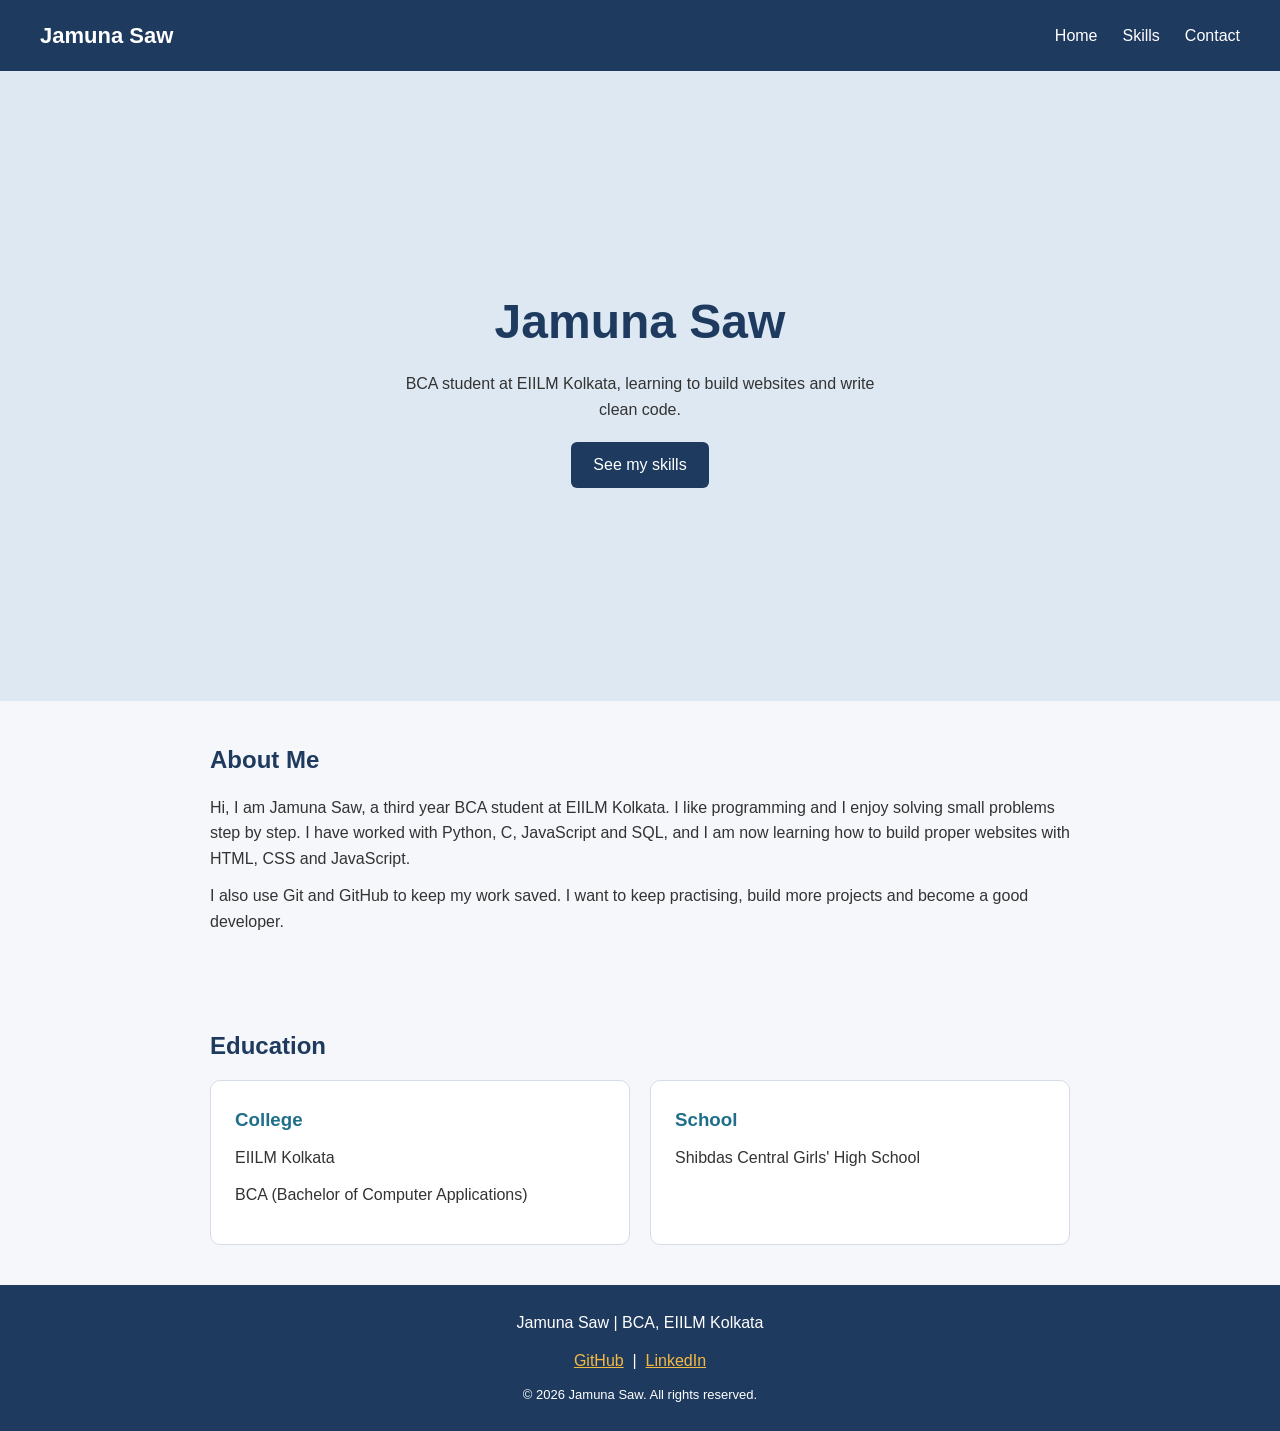
<file: index.html>
<!DOCTYPE html>
<html lang="en">
<head>
    <meta charset="UTF-8">
    <meta name="viewport" content="width=device-width, initial-scale=1">
    <title>Jamuna Saw | Portfolio</title>
    <link rel="stylesheet" href="style.css">
</head>
<body>
    <header>
        <nav>
            <a class="logo" href="index.html">Jamuna Saw</a>
            <ul class="menu">
                <li><a href="index.html">Home</a></li>
                <li><a href="skills.html">Skills</a></li>
                <li><a href="contact.html">Contact</a></li>
            </ul>
        </nav>
    </header>

    <main>
        <section class="hero">
            <h1>Jamuna Saw</h1>
            <p>BCA student at EIILM Kolkata, learning to build websites and write clean code.</p>
            <a class="button" href="skills.html">See my skills</a>
        </section>

        <section id="about">
            <h2>About Me</h2>
            <p>
                Hi, I am Jamuna Saw, a third year BCA student at EIILM Kolkata.
                I like programming and I enjoy solving small problems step by step.
                I have worked with Python, C, JavaScript and SQL, and I am now
                learning how to build proper websites with HTML, CSS and JavaScript.
            </p>
            <p>
                I also use Git and GitHub to keep my work saved. I want to keep
                practising, build more projects and become a good developer.
            </p>
        </section>

        <section id="education">
            <h2>Education</h2>
            <div class="cards">
                <article class="card">
                    <h3>College</h3>
                    <p>EIILM Kolkata</p>
                    <p>BCA (Bachelor of Computer Applications)</p>
                </article>
                <article class="card">
                    <h3>School</h3>
                    <p>Shibdas Central Girls' High School</p>
                </article>
            </div>
        </section>
    </main>

    <footer>
        <p>Jamuna Saw | BCA, EIILM Kolkata</p>
        <p>
            <a href="https://github.com/" target="_blank" rel="noopener">GitHub</a>
            &nbsp;|&nbsp;
            <a href="https://www.linkedin.com/in/jamuna-saw-218613420" target="_blank" rel="noopener">LinkedIn</a>
        </p>
        <p class="small">&copy; 2026 Jamuna Saw. All rights reserved.</p>
    </footer>

    <script src="script.js"></script>
</body>
</html>
</file>
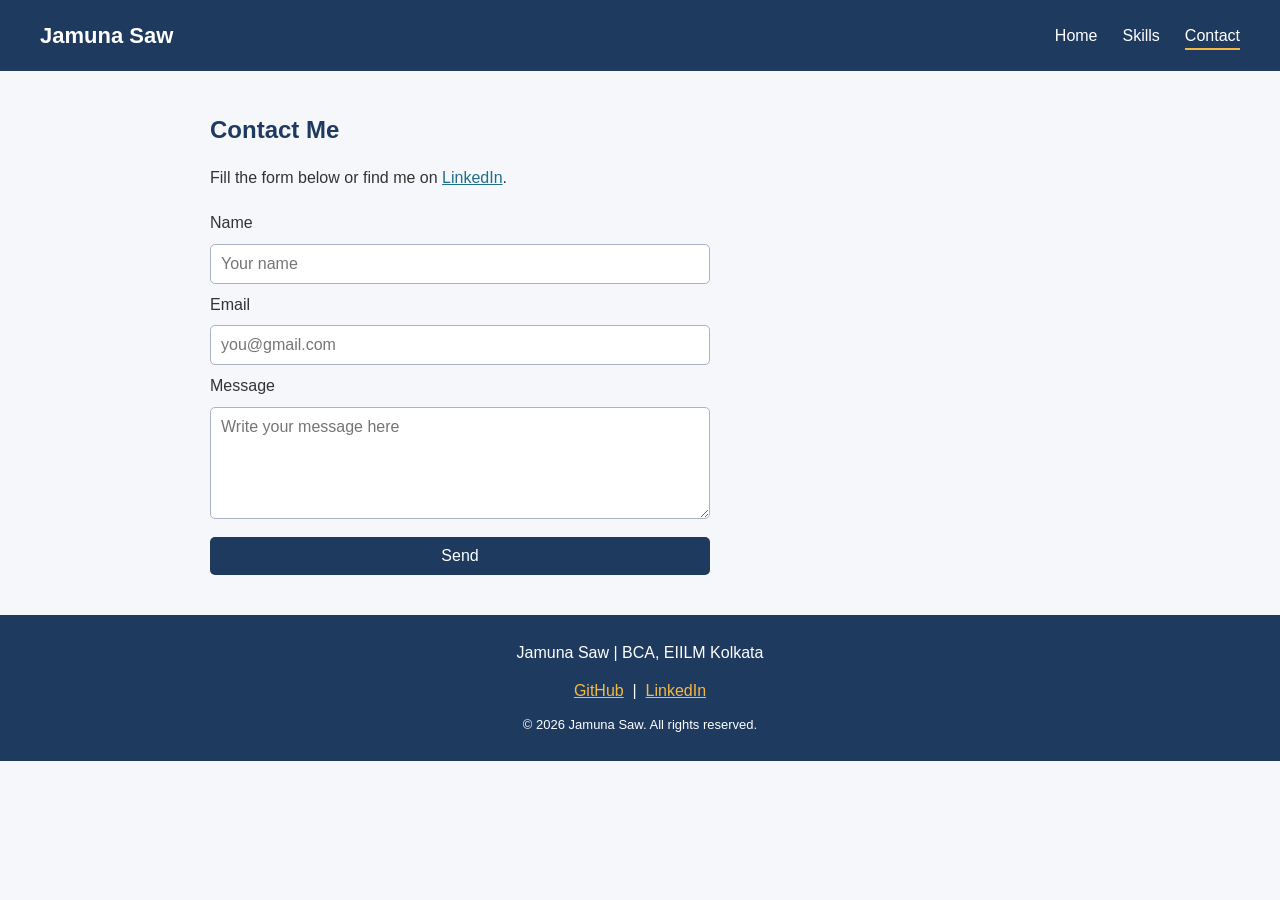
<file: contact.html>
<!DOCTYPE html>
<html lang="en">
<head>
    <meta charset="UTF-8">
    <meta name="viewport" content="width=device-width, initial-scale=1">
    <title>Contact | Jamuna Saw</title>
    <link rel="stylesheet" href="style.css">
</head>
<body>
    <header>
        <nav>
            <a class="logo" href="index.html">Jamuna Saw</a>
            <ul class="menu">
                <li><a href="index.html">Home</a></li>
                <li><a href="skills.html">Skills</a></li>
                <li><a href="contact.html" class="active">Contact</a></li>
            </ul>
        </nav>
    </header>

    <main>
        <section id="contact">
            <h2>Contact Me</h2>
            <p>Fill the form below or find me on
                <a href="https://www.linkedin.com/in/jamuna-saw-218613420" target="_blank" rel="noopener">LinkedIn</a>.
            </p>

            <form id="contactForm">
                <label for="name">Name</label>
                <input type="text" id="name" placeholder="Your name" required>

                <label for="email">Email</label>
                <input type="email" id="email" placeholder="you@gmail.com" required>

                <label for="message">Message</label>
                <textarea id="message" rows="5" placeholder="Write your message here" required></textarea>

                <button type="submit">Send</button>
            </form>
        </section>
    </main>

    <footer>
        <p>Jamuna Saw | BCA, EIILM Kolkata</p>
        <p>
            <a href="https://github.com/" target="_blank" rel="noopener">GitHub</a>
            &nbsp;|&nbsp;
            <a href="https://www.linkedin.com/in/jamuna-saw-218613420" target="_blank" rel="noopener">LinkedIn</a>
        </p>
        <p class="small">&copy; 2026 Jamuna Saw. All rights reserved.</p>
    </footer>

    <script src="script.js"></script>
</body>
</html>
</file>
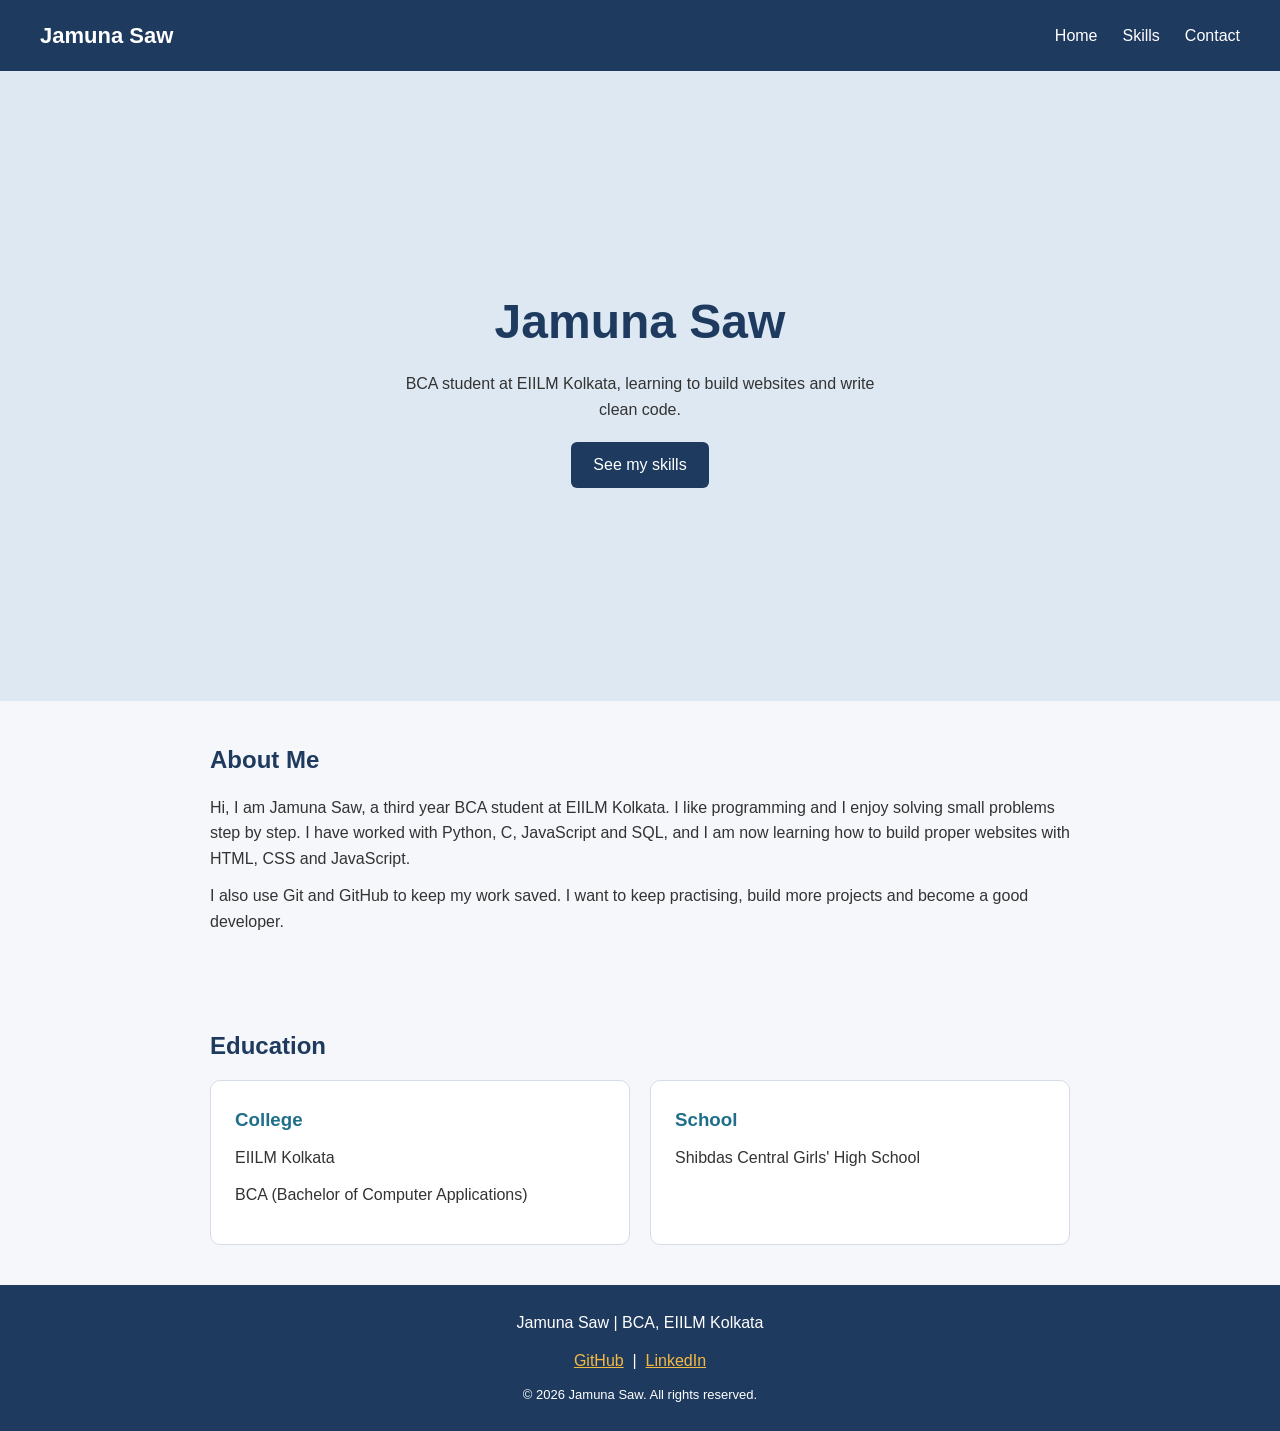
<file: index (4).html>
<!DOCTYPE html>
<html lang="en">
<head>
    <meta charset="UTF-8">
    <meta name="viewport" content="width=device-width, initial-scale=1">
    <title>Jamuna Saw | Portfolio</title>
    <link rel="stylesheet" href="style.css">
</head>
<body>
    <header>
        <nav>
            <a class="logo" href="index (4).html">Jamuna Saw</a>
            <ul class="menu">
                <li><a href="index.html">Home</a></li>
                <li><a href="skills.html">Skills</a></li>
                <li><a href="contact.html">Contact</a></li>
            </ul>
        </nav>
    </header>

    <main>
        <section class="hero">
            <h1>Jamuna Saw</h1>
            <p>BCA student at EIILM Kolkata, learning to build websites and write clean code.</p>
            <a class="button" href="skills.html">See my skills</a>
        </section>

        <section id="about">
            <h2>About Me</h2>
            <p>
                Hi, I am Jamuna Saw, a third year BCA student at EIILM Kolkata.
                I like programming and I enjoy solving small problems step by step.
                I have worked with Python, C, JavaScript and SQL, and I am now
                learning how to build proper websites with HTML, CSS and JavaScript.
            </p>
            <p>
                I also use Git and GitHub to keep my work saved. I want to keep
                practising, build more projects and become a good developer.
            </p>
        </section>

        <section id="education">
            <h2>Education</h2>
            <div class="cards">
                <article class="card">
                    <h3>College</h3>
                    <p>EIILM Kolkata</p>
                    <p>BCA (Bachelor of Computer Applications)</p>
                </article>
                <article class="card">
                    <h3>School</h3>
                    <p>Shibdas Central Girls' High School</p>
                </article>
            </div>
        </section>
    </main>

    <footer>
        <p>Jamuna Saw | BCA, EIILM Kolkata</p>
        <p>
            <a href="https://github.com/" target="_blank" rel="noopener">GitHub</a>
            &nbsp;|&nbsp;
            <a href="https://www.linkedin.com/in/jamuna-saw-218613420" target="_blank" rel="noopener">LinkedIn</a>
        </p>
        <p class="small">&copy; 2026 Jamuna Saw. All rights reserved.</p>
    </footer>

    <script src="script (4).js"></script>
</body>
</html>
</file>
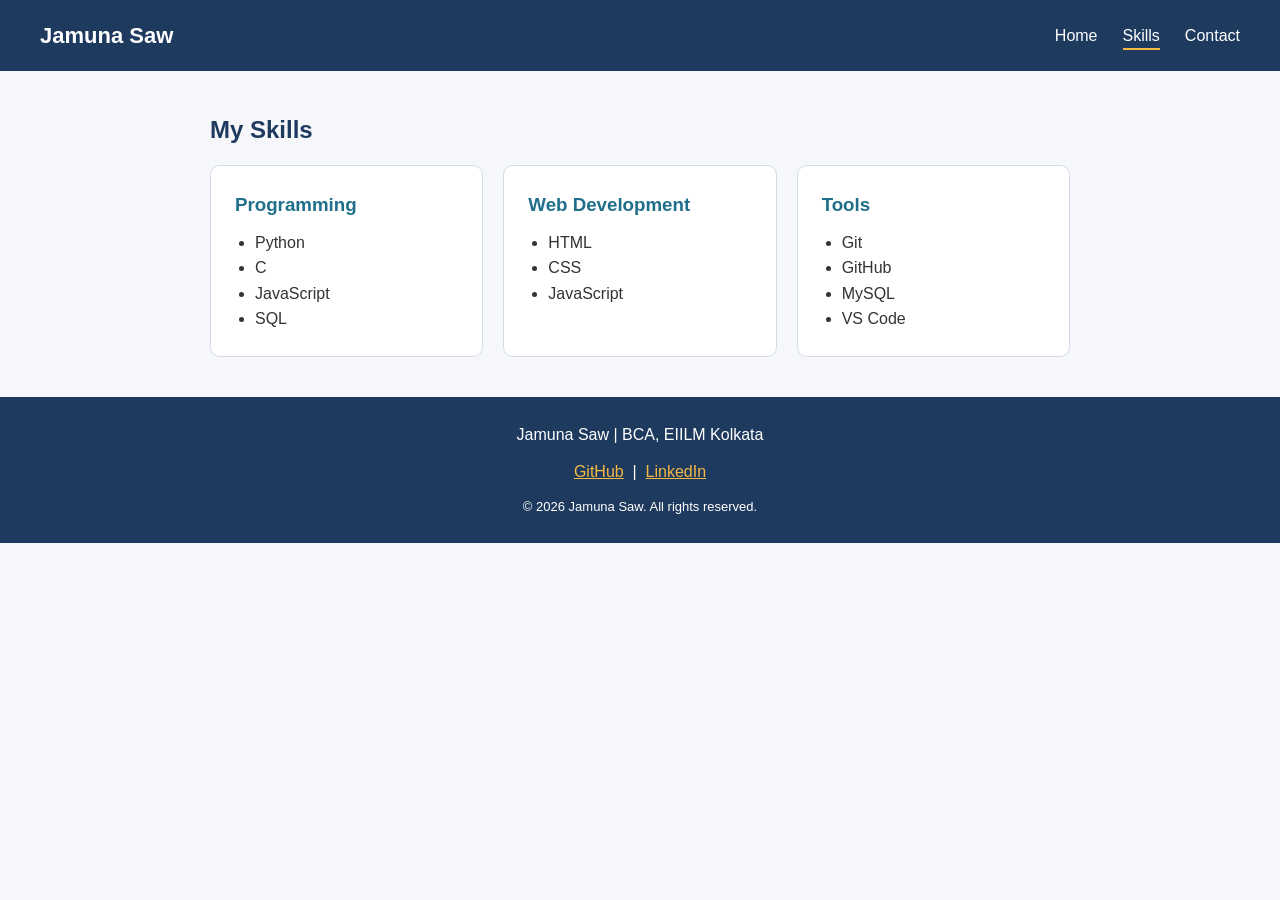
<file: skills.html>
<!DOCTYPE html>
<html lang="en">
<head>
    <meta charset="UTF-8">
    <meta name="viewport" content="width=device-width, initial-scale=1">
    <title>Skills | Jamuna Saw</title>
    <link rel="stylesheet" href="style.css">
</head>
<body>
    <header>
        <nav>
            <a class="logo" href="index.html">Jamuna Saw</a>
            <ul class="menu">
                <li><a href="index.html">Home</a></li>
                <li><a href="skills.html" class="active">Skills</a></li>
                <li><a href="contact.html">Contact</a></li>
            </ul>
        </nav>
    </header>

    <main>
        <section id="skills">
            <h2>My Skills</h2>
            <div class="cards">
                <article class="card">
                    <h3>Programming</h3>
                    <ul>
                        <li>Python</li>
                        <li>C</li>
                        <li>JavaScript</li>
                        <li>SQL</li>
                    </ul>
                </article>
                <article class="card">
                    <h3>Web Development</h3>
                    <ul>
                        <li>HTML</li>
                        <li>CSS</li>
                        <li>JavaScript</li>
                    </ul>
                </article>
                <article class="card">
                    <h3>Tools</h3>
                    <ul>
                        <li>Git</li>
                        <li>GitHub</li>
                        <li>MySQL</li>
                        <li>VS Code</li>
                    </ul>
                </article>
            </div>
        </section>
    </main>

    <footer>
        <p>Jamuna Saw | BCA, EIILM Kolkata</p>
        <p>
            <a href="https://github.com/" target="_blank" rel="noopener">GitHub</a>
            &nbsp;|&nbsp;
            <a href="https://www.linkedin.com/in/jamuna-saw-218613420" target="_blank" rel="noopener">LinkedIn</a>
        </p>
        <p class="small">&copy; 2026 Jamuna Saw. All rights reserved.</p>
    </footer>

    <script src="script.js"></script>
</body>
</html>
</file>
<file: style.css>
/* basic reset */
* {
    margin: 0;
    padding: 0;
    box-sizing: border-box;
}

body {
    font-family: Arial, sans-serif;
    background-color: #f5f7fa;
    color: #333;
    line-height: 1.6;
}

a {
    color: #1f6f8b;
}

/* ---------- header and nav ---------- */
header {
    background-color: #1f3a5f;
}

nav {
    display: flex;
    justify-content: space-between;
    align-items: center;
    padding: 18px 40px;
}

.logo {
    color: white;
    font-size: 22px;
    font-weight: bold;
    text-decoration: none;
}

.menu {
    display: flex;
    gap: 25px;
    list-style: none;
}

.menu a {
    color: white;
    text-decoration: none;
    padding-bottom: 4px;
}

.menu a:hover,
.menu a.active {
    border-bottom: 2px solid #f4b942;
}

/* ---------- main sections ---------- */
section {
    max-width: 900px;
    margin: 0 auto;
    padding: 40px 20px;
}

h2 {
    color: #1f3a5f;
    margin-bottom: 15px;
}

p {
    margin-bottom: 12px;
}

/* ---------- hero ---------- */
.hero {
    display: flex;
    flex-direction: column;
    justify-content: center;
    align-items: center;
    text-align: center;
    min-height: 70vh;
    max-width: 100%;
    background-color: #dde8f3;
}

.hero h1 {
    font-size: 48px;
    color: #1f3a5f;
    margin-bottom: 10px;
}

.hero p {
    max-width: 500px;
    margin-bottom: 20px;
}

.button {
    background-color: #1f3a5f;
    color: white;
    padding: 10px 22px;
    border-radius: 6px;
    text-decoration: none;
}

.button:hover {
    background-color: #f4b942;
    color: #1f3a5f;
}

/* ---------- cards ---------- */
.cards {
    display: flex;
    gap: 20px;
    flex-wrap: wrap;
}

.card {
    flex: 1;
    min-width: 220px;
    padding: 24px;
    background-color: white;
    border-radius: 10px;
    border: 1px solid #d5dce6;
    transition: transform 0.3s;
}

.card:hover {
    transform: translateY(-8px);
}

.card h3 {
    color: #1f6f8b;
    margin-bottom: 10px;
}

.card ul {
    margin-left: 20px;
}

/* ---------- contact form ---------- */
form {
    display: flex;
    flex-direction: column;
    gap: 8px;
    max-width: 500px;
    margin-top: 20px;
}

input,
textarea {
    padding: 10px;
    border: 1px solid #aab4c3;
    border-radius: 5px;
    font-size: 16px;
    font-family: Arial, sans-serif;
}

button {
    margin-top: 10px;
    padding: 10px;
    background-color: #1f3a5f;
    color: white;
    border: none;
    border-radius: 5px;
    font-size: 16px;
    cursor: pointer;
}

button:hover {
    background-color: #1f6f8b;
}

.thanks {
    font-size: 20px;
    color: #1f6f8b;
}

/* ---------- footer ---------- */
footer {
    background-color: #1f3a5f;
    color: white;
    text-align: center;
    padding: 25px 20px;
}

footer a {
    color: #f4b942;
}

footer .small {
    font-size: 13px;
    margin-top: 8px;
    margin-bottom: 0;
}

/* ---------- phone ---------- */
@media (max-width: 600px) {
    nav {
        flex-direction: column;
        gap: 10px;
        padding: 15px 20px;
    }

    .hero h1 {
        font-size: 32px;
    }
}
</file>
